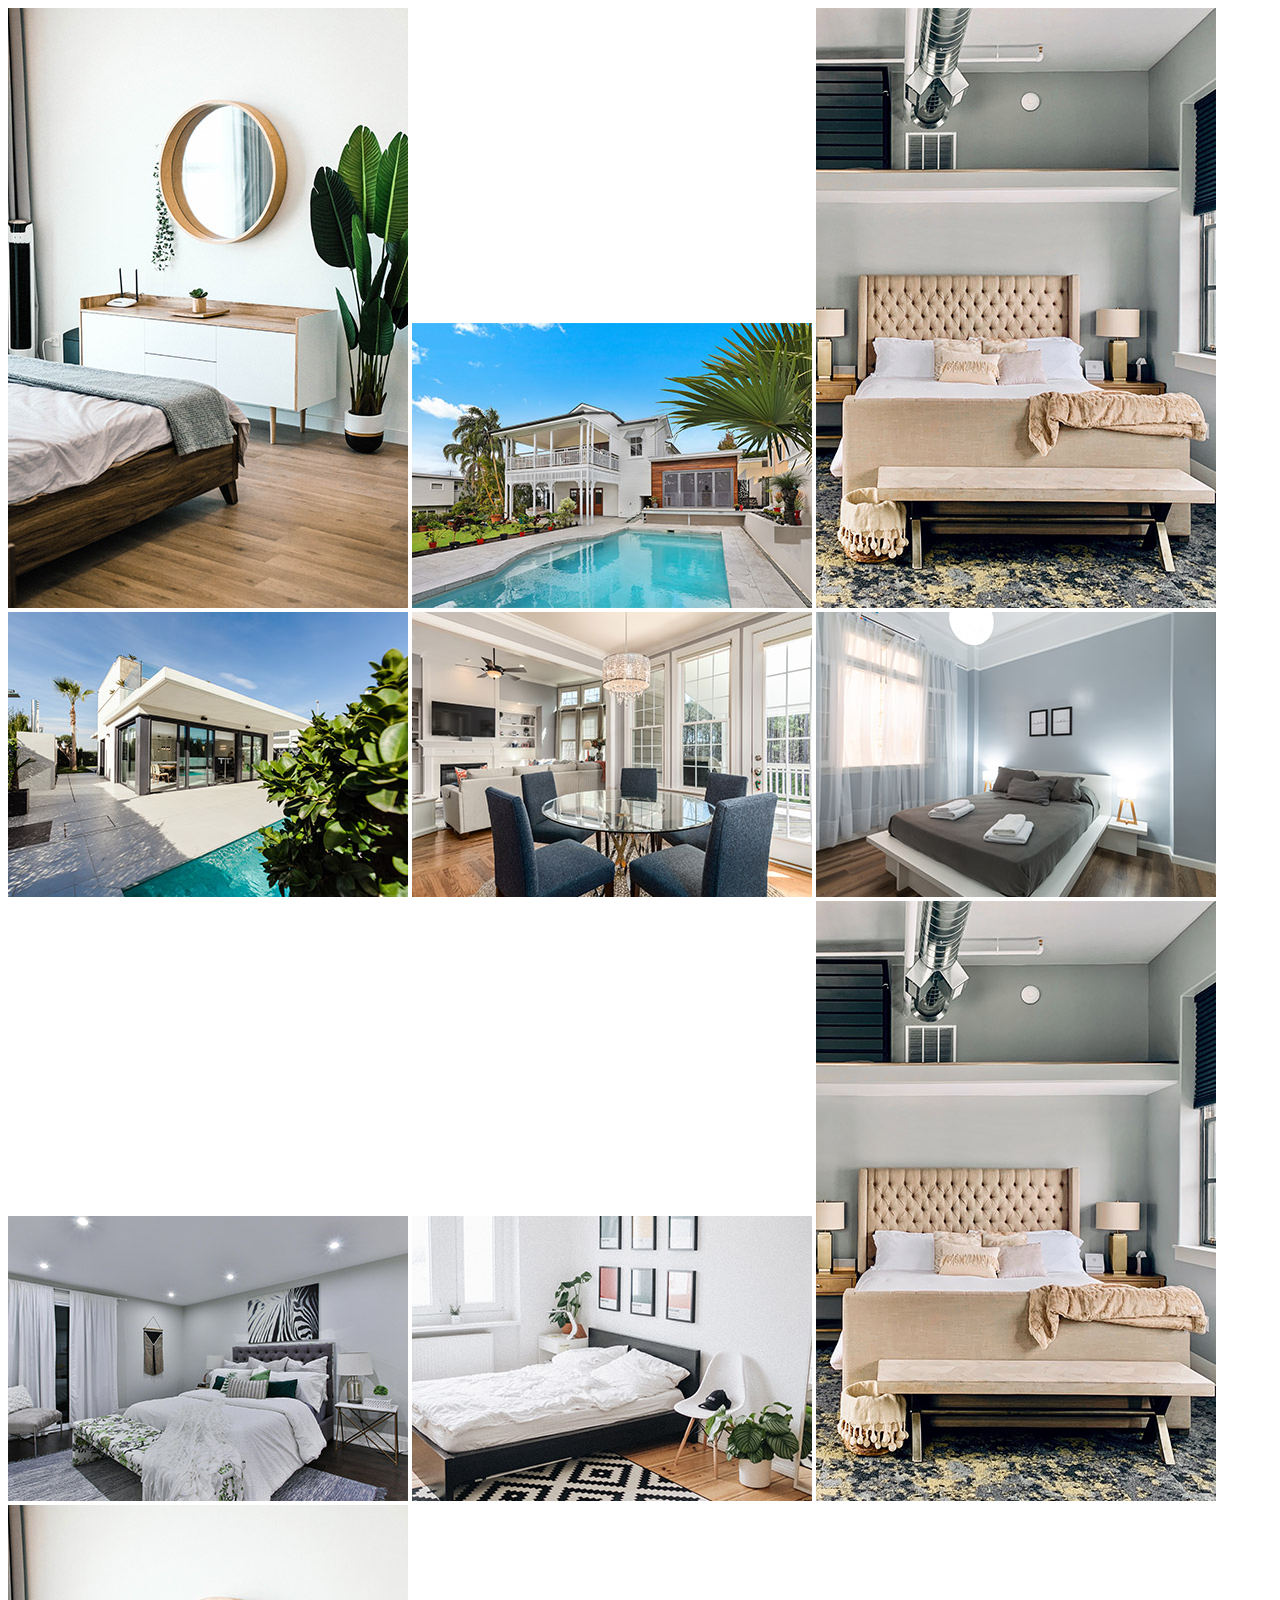
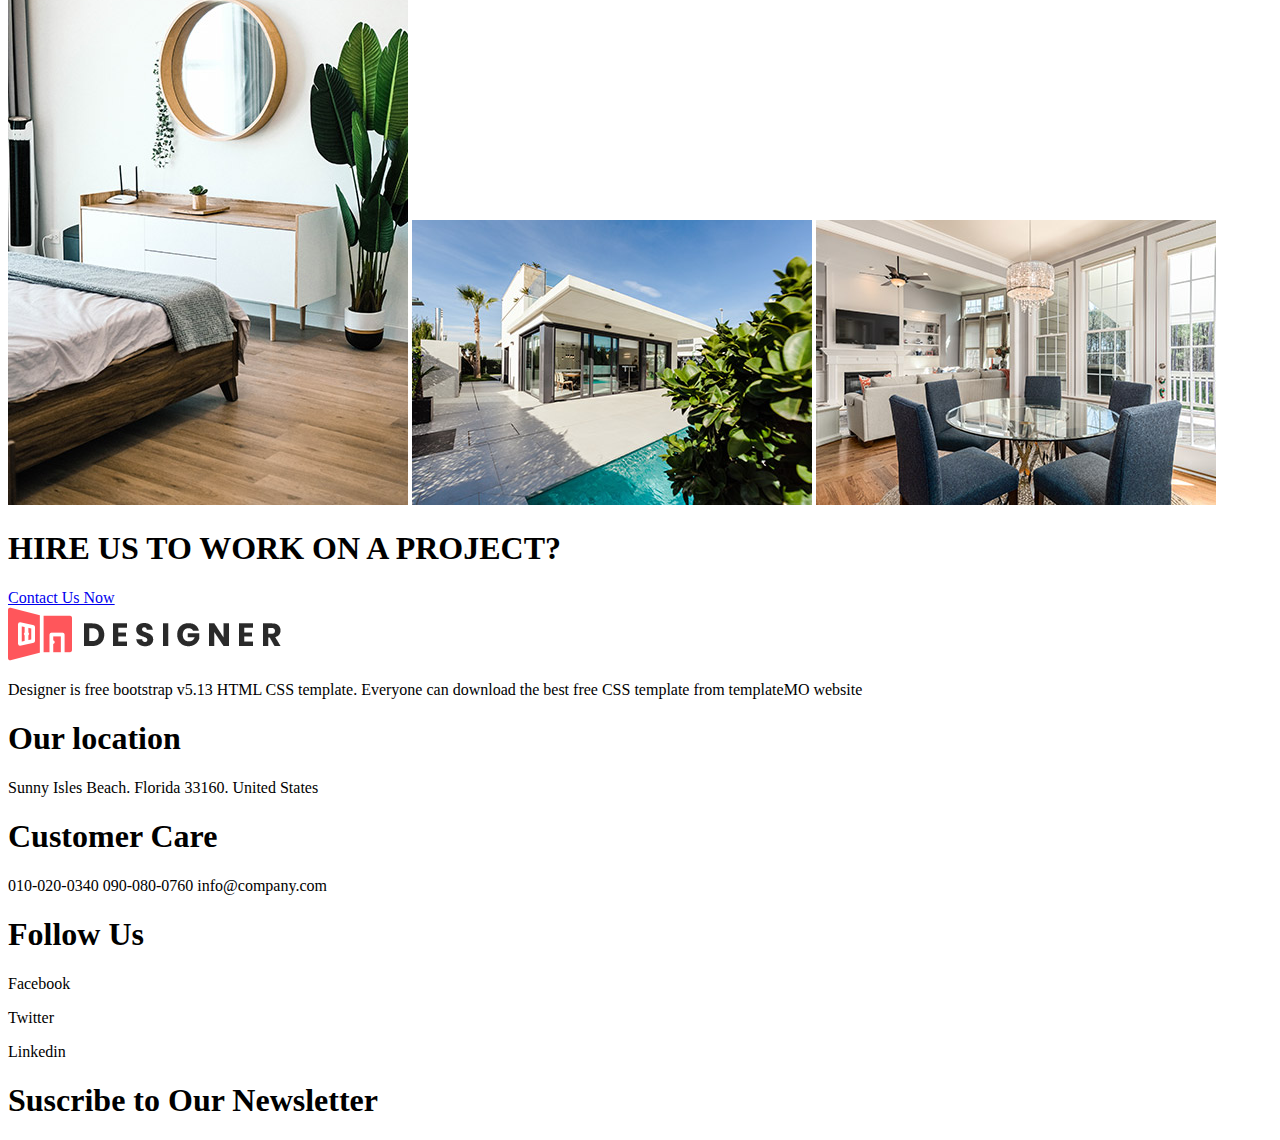
<file: page-4.html>
<!DOCTYPE html>
<html lang="en">
<head>
    <meta charset="UTF-8">
    <meta http-equiv="X-UA-Compatible" content="IE=edge">
    <meta name="viewport" content="width=device-width, initial-scale=1.0">
    <title>Document</title>
</head>
<body>
    <img src="images/trending-item-01.jpg">
    <img src="images/trending-item-03.jpg">
    <img src="images/trending-item-02.jpg">
    <img src="images/trending-item-04.jpg">
    <img src="images/trending-item-05.jpg">
    <img src="images/trending-item-06.jpg">
    <img src="images/trending-item-07.jpg">
    <img src="images/trending-item-08.jpg">
    <img src="images/trending-item-02.jpg">
    <img src="images/trending-item-01.jpg">
    <img src="images/trending-item-04.jpg">
    <img src="images/trending-item-05.jpg">
    <div class="hire-us">
        <h1>
            HIRE US TO WORK ON A PROJECT?
        </h1>
        <a href="#" class="contact-us">
            Contact Us Now
        </a>
    </div>
<footer>
    <img src="images/footer-logo.png">
    <p>
        Designer is free bootstrap v5.13 HTML CSS template. Everyone can download the best free CSS template from templateMO website
    </p>
    <h1>
        Our location
    </h1>
    <p>
        Sunny Isles Beach. 
        Florida 33160. 
        United States
    </p>
    <h1>
        Customer Care
    </h1>
    <p>
        010-020-0340
        090-080-0760
        info@company.com
    </p>
    <h1>
        Follow Us
    </h1>
    <p>
        Facebook
    </p>
    <p>
        Twitter
    </p>
    <p>
        Linkedin
    </p>
    <h1>
        Suscribe to Our Newsletter
    </h1>

</footer>
</body>
</html>
</file>
